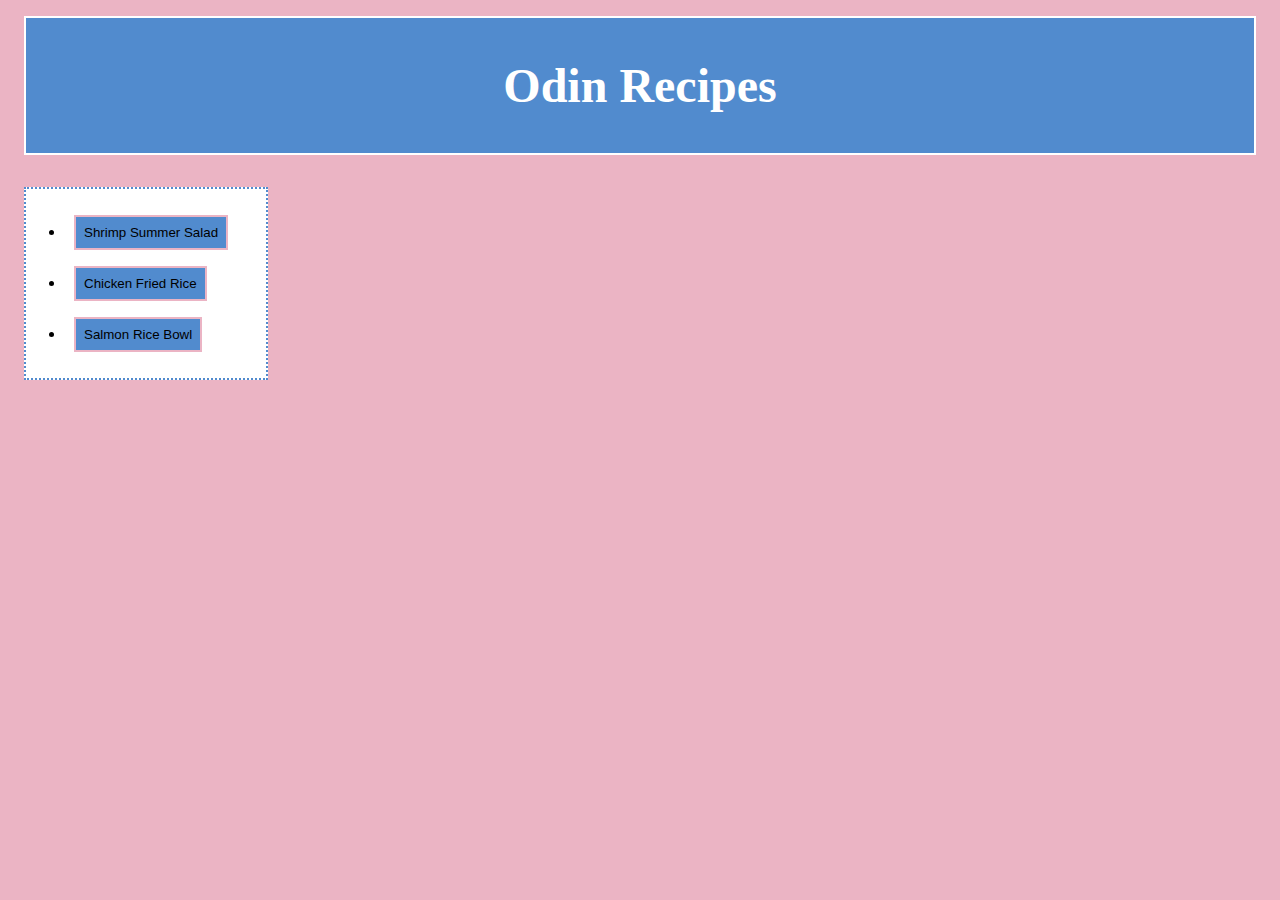
<file: index.html>
<!DOCTYPE html>
<html lang="en">
    <head>
        <link rel="stylesheet" href="style.css">
        <meta charset="UTF-8">
        <title>Odin Recipes</title>
    </head>

    <body>
        <div class="home">
        <h1>Odin Recipes</h1>
        </div>
        <div class="home body">
        <ul>
            <li><a href="recipes/shrimp-summer-salad.html"><button>Shrimp Summer Salad</button></a></li>
            <li><a href="recipes/chicken-fried-rice.html"><button>Chicken Fried Rice</button></a></li>
            <li><a href="recipes/salmon-rice-bowl.html"><button>Salmon Rice Bowl</button></a></li>
        </ul>
        </div>
    </body>
</html>
</file>
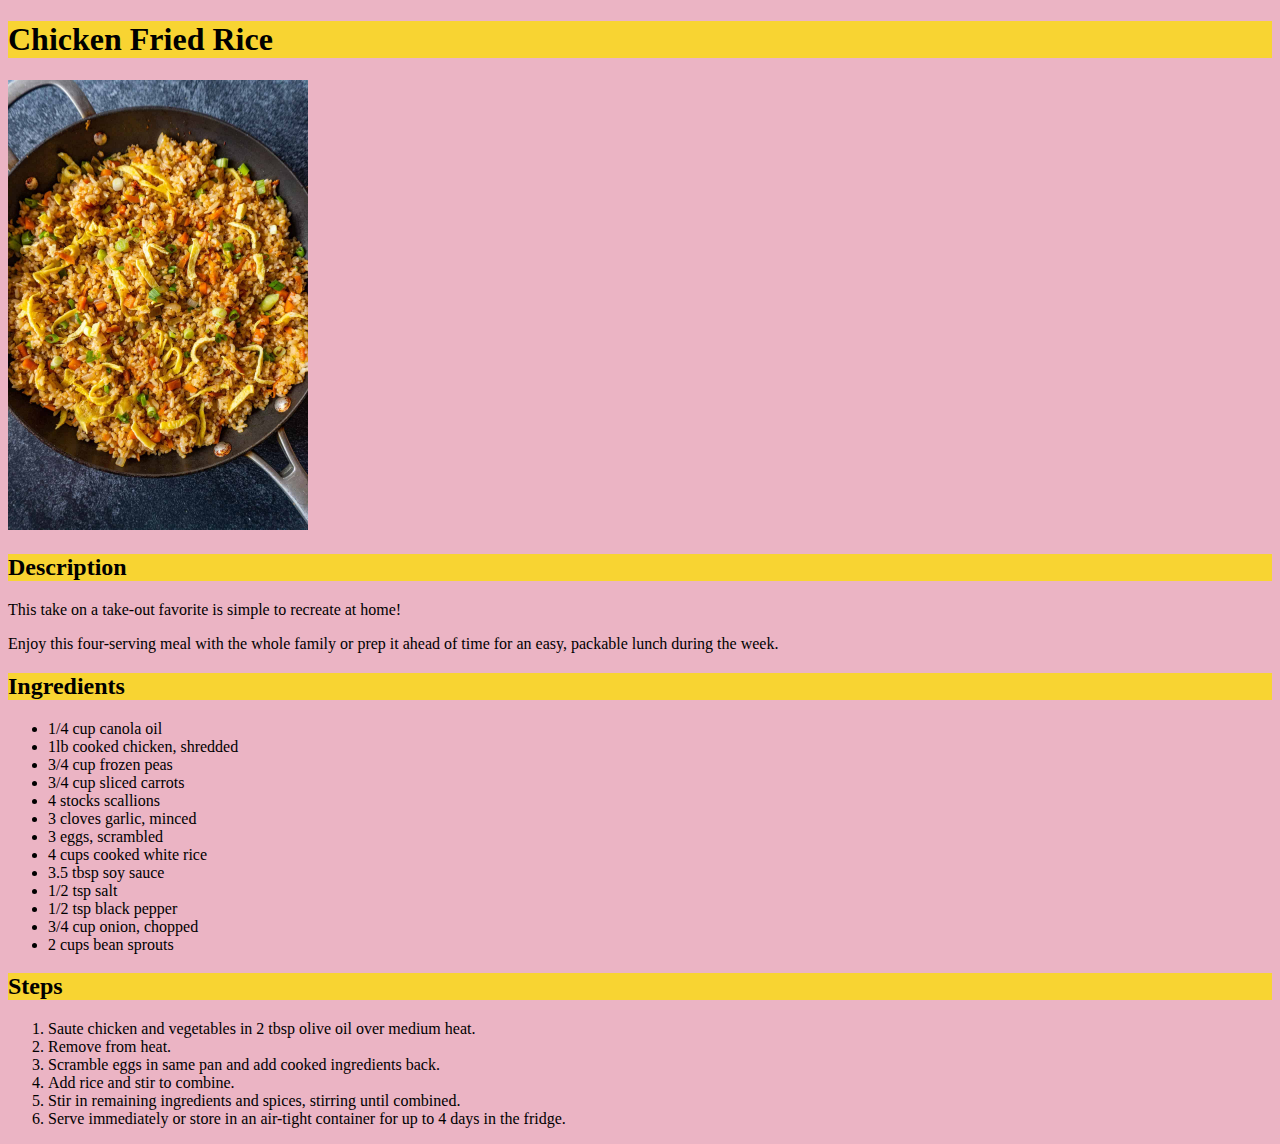
<file: recipes/chicken-fried-rice.html>
<!DOCTYPE html>
<html lang="en">
    <head>
        <link rel="stylesheet" href="../style.css">
        <meta charset="UTF-8">
        <title>Odin Recipes</title>
    </head>

    <body>
        <div class= "chicken-titles">
        <h1>Chicken Fried Rice</h1>
        </div>
        <img src="../imgs/chicken.jpg" alt="Chicken Fried Rice" width="300">
        <div class= "chicken-titles">
        <h2>Description</h2>
        </div>
        <p>This take on a take-out favorite is simple to recreate at home!</p>
        <p>Enjoy this four-serving meal with the whole family or prep it ahead of time for an easy, packable lunch during the week.</p>
        <div class= "chicken-titles">
        <h2>Ingredients</h2>
        </div>
        <ul>
            <li>1/4 cup canola oil</li>
            <li>1lb cooked chicken, shredded</li>
            <li>3/4 cup frozen peas</li>
            <li>3/4 cup sliced carrots</li>
            <li>4 stocks scallions</li>
            <li>3 cloves garlic, minced</li>
            <li>3 eggs, scrambled</li>
            <li>4 cups cooked white rice</li>
            <li>3.5 tbsp soy sauce</li>
            <li>1/2 tsp salt</li>
            <li>1/2 tsp black pepper</li>
            <li>3/4 cup onion, chopped</li>
            <li>2 cups bean sprouts</li>
        </ul>
        <div class= "chicken-titles">
        <h2>Steps</h2>
        </div>
        <ol>
            <li>Saute chicken and vegetables in 2 tbsp olive oil over medium heat. </li>
            <li>Remove from heat.</li>
            <li>Scramble eggs in same pan and add cooked ingredients back.</li>
            <li>Add rice and stir to combine.</li>
            <li>Stir in remaining ingredients and spices, stirring until combined.</li>
            <li>Serve immediately or store in an air-tight container for up to 4 days in the fridge.</li>
        </ol>
    </body>
</html>
</file>
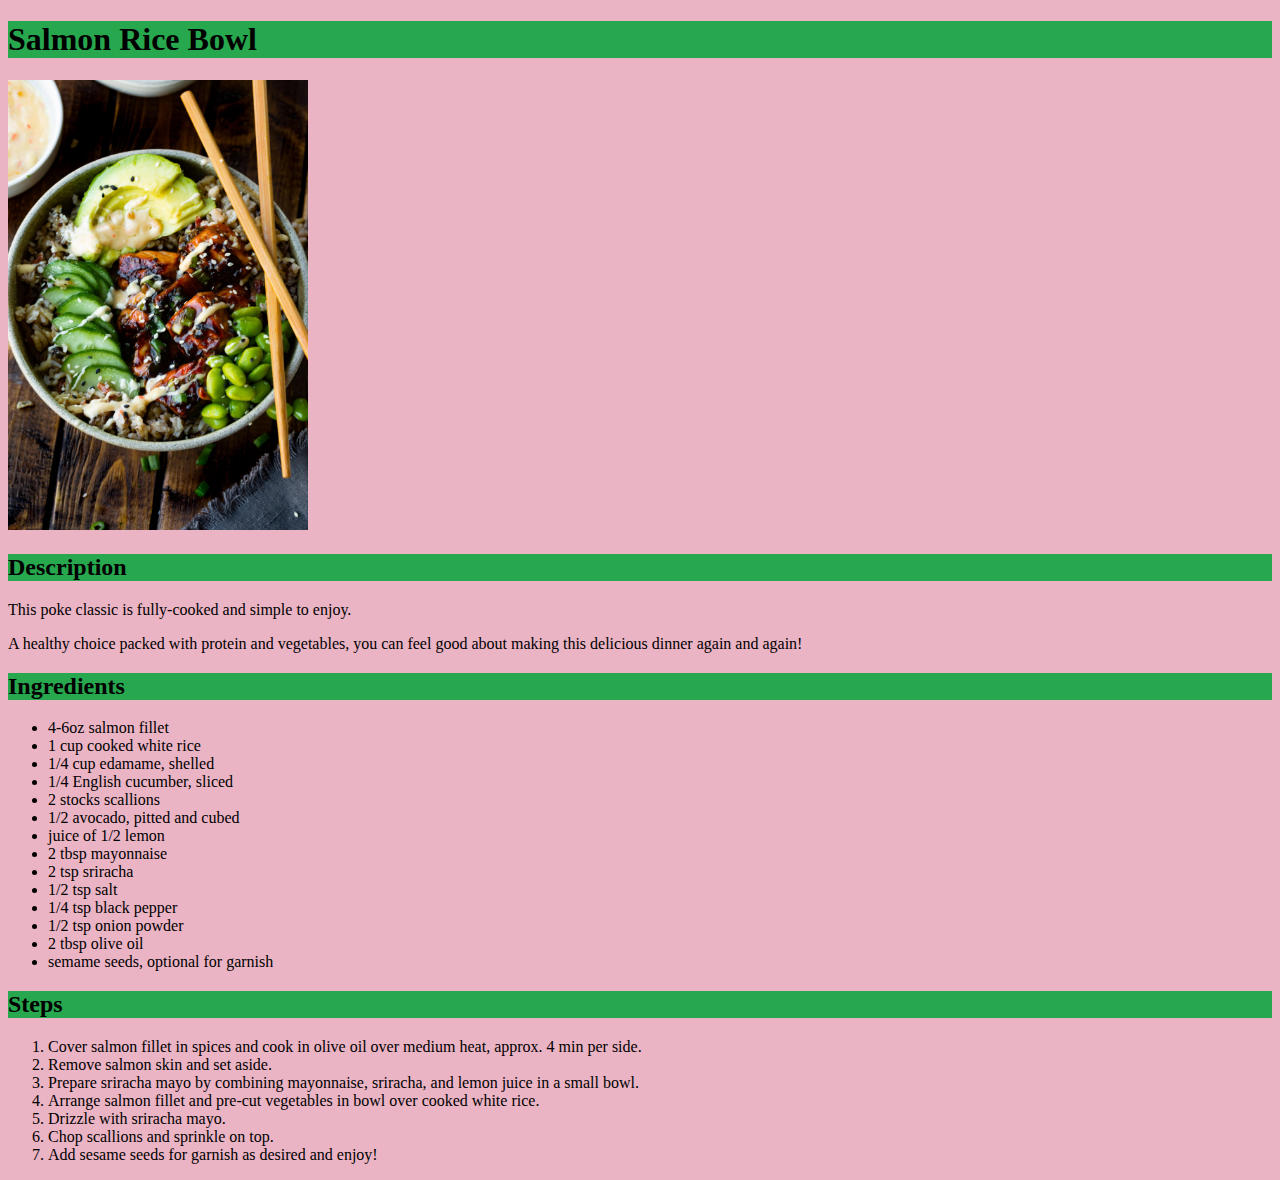
<file: recipes/salmon-rice-bowl.html>
<!DOCTYPE html>
<html lang="en">
    <head>
        <link rel="stylesheet" href="../style.css">
        <meta charset="UTF-8">
        <title>Odin Recipes</title>
    </head>

    <body>
        <div class= "salmon-titles">
        <h1>Salmon Rice Bowl</h1>
        </div>
        <img src="../imgs/salmon.jpg" alt="Salmon Rice Bowl" width="300">
        <div class= "salmon-titles">
        <h2>Description</h2>
        </div>
        <p>This poke classic is fully-cooked and simple to enjoy.</p>
        <p>A healthy choice packed with protein and vegetables, you can feel good about making this delicious dinner again and again!</p>
        <div class= "salmon-titles">
        <h2>Ingredients</h2>
        </div>
        <ul>
            <li>4-6oz salmon fillet</li>
            <li>1 cup cooked white rice</li>
            <li>1/4 cup edamame, shelled</li>
            <li>1/4 English cucumber, sliced</li>
            <li>2 stocks scallions</li>
            <li>1/2 avocado, pitted and cubed</li>
            <li>juice of 1/2 lemon</li>
            <li>2 tbsp mayonnaise</li>
            <li>2 tsp sriracha</li>
            <li>1/2 tsp salt</li>
            <li>1/4 tsp black pepper</li>
            <li>1/2 tsp onion powder</li>
            <li>2 tbsp olive oil</li>
            <li>semame seeds, optional for garnish</li>
        </ul>
        <div class= "salmon-titles">
        <h2>Steps</h2>
        </div>
        <ol>
            <li>Cover salmon fillet in spices and cook in olive oil over medium heat, approx. 4 min per side.</li>
            <li>Remove salmon skin and set aside.</li>
            <li>Prepare sriracha mayo by combining mayonnaise, sriracha, and lemon juice in a small bowl.</li>
            <li>Arrange salmon fillet and pre-cut vegetables in bowl over cooked white rice.</li>
            <li>Drizzle with sriracha mayo.</li>
            <li>Chop scallions and sprinkle on top.</li>
            <li>Add sesame seeds for garnish as desired and enjoy!</li>
        </ol>
    </body>
</html>
</file>
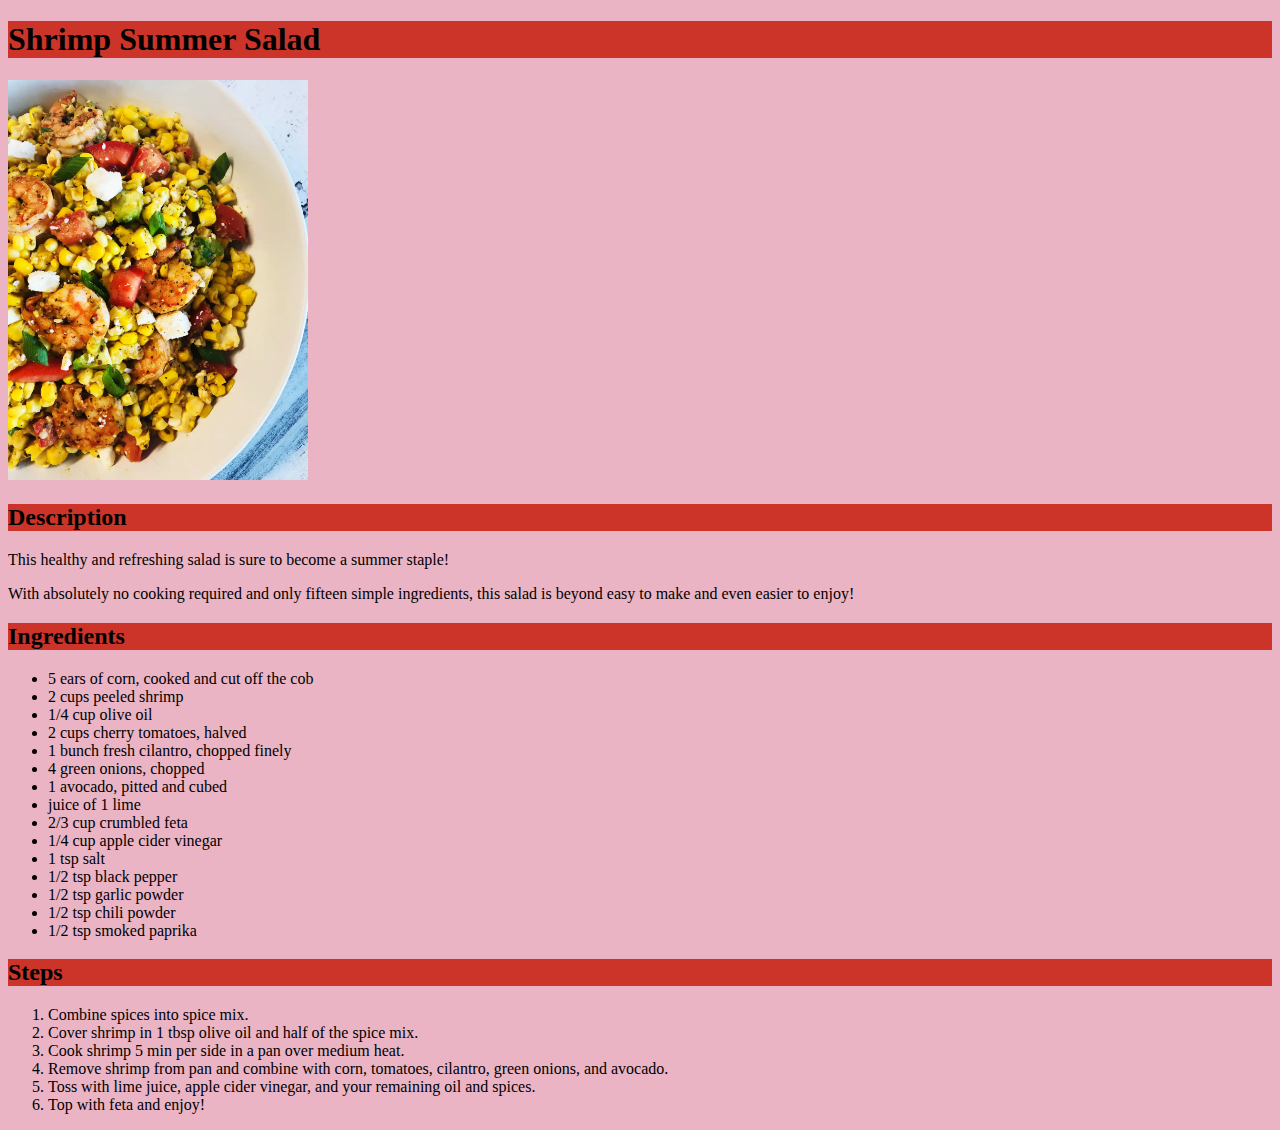
<file: recipes/shrimp-summer-salad.html>
<!DOCTYPE html>
<html lang="en">
    <head>
        <link rel="stylesheet" href="../style.css">
        <meta charset="UTF-8">
        <title>Odin Recipes</title>
    </head>

    <body>
        <div class= "shrimp-titles">
        <h1>Shrimp Summer Salad</h1>
        </div>
        <img src="../imgs/shrimp.jpg" alt="Shrimp Summer Salad" width="300">
        <div class= "shrimp-titles">
        <h2>Description</h2>
        </div>
        <p>This healthy and refreshing salad is sure to become a summer staple!</p>
        <p>With absolutely no cooking required and only fifteen simple ingredients, this salad is beyond easy to make and even easier to enjoy!</p>
        <div class= "shrimp-titles">
        <h2>Ingredients</h2>
        </div>
        <ul>
            <li>5 ears of corn, cooked and cut off the cob</li>
            <li>2 cups peeled shrimp</li>
            <li>1/4 cup olive oil</li>
            <li>2 cups cherry tomatoes, halved</li>
            <li>1 bunch fresh cilantro, chopped finely</li>
            <li>4 green onions, chopped</li>
            <li>1 avocado, pitted and cubed</li>
            <li>juice of 1 lime</li>
            <li>2/3 cup crumbled feta</li>
            <li>1/4 cup apple cider vinegar</li>
            <li>1 tsp salt</li>
            <li>1/2 tsp black pepper</li>
            <li>1/2 tsp garlic powder</li>
            <li>1/2 tsp chili powder</li>
            <li>1/2 tsp smoked paprika</li>
        </ul>
        <div class= "shrimp-titles">
        <h2>Steps</h2>
        </div>
        <ol>
            <li>Combine spices into spice mix.</li>
            <li>Cover shrimp in 1 tbsp olive oil and half of the spice mix.</li>
            <li>Cook shrimp 5 min per side in a pan over medium heat.</li>
            <li>Remove shrimp from pan and combine with corn, tomatoes, cilantro, green onions, and avocado.</li>
            <li>Toss with lime juice, apple cider vinegar, and your remaining oil and spices.</li>
            <li>Top with feta and enjoy!</li>
        </ol>
    </body>
</html>
</file>
<file: style.css>
body {
    background-color: rgb(235, 180, 196);
    font-family: "Times New Roman", "Helvetica", sans-serif;
}

.home {
    color: white;
    background-color: rgb(81, 139, 206);
    font-size: 24px;
    font-weight: bold;
    text-align: center;
    margin: 16px;
    padding: 8px;
    border: 2px solid white;
}

.home.body {
    color: black;
    background-color: white;
    font-size: 18px;
    font-weight: normal; 
    text-align: left;
    width: 240px;
    height: auto;
    border: 2px dotted rgb(81, 139, 206);
    padding: 0px;
    margin-top: 32px;
    
}

.shrimp-titles {
    color: black;
    background-color: rgb(204, 52, 41);
}


.chicken-titles {
    color: black;
    background-color: rgb(248, 212, 50);
}


.salmon-titles {
    color: black;
    background-color: rgb(39, 168, 78);
}

button {
    background: rgb(81, 139, 206);
    border: 2px solid rgb(235, 180, 196);
    padding: 8px;
    margin: 8px;
    cursor: pointer;
}
</file>
